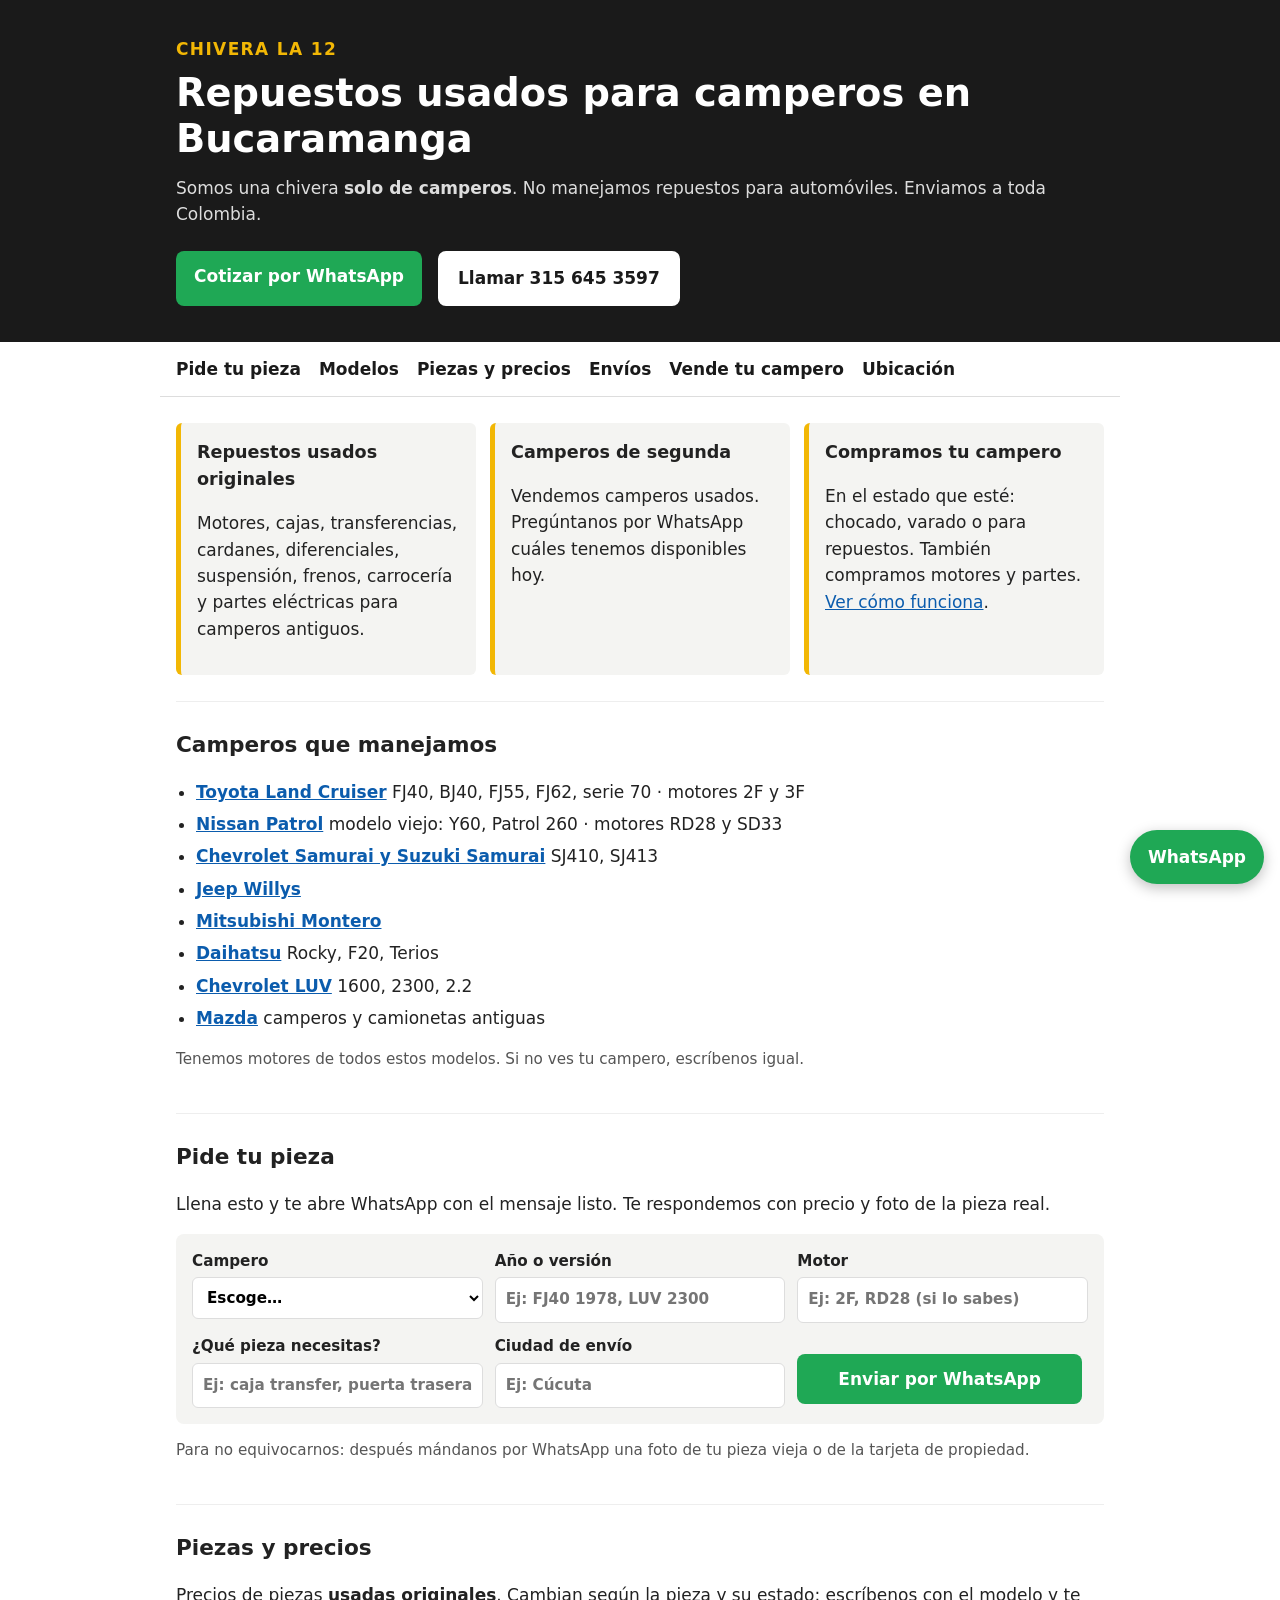
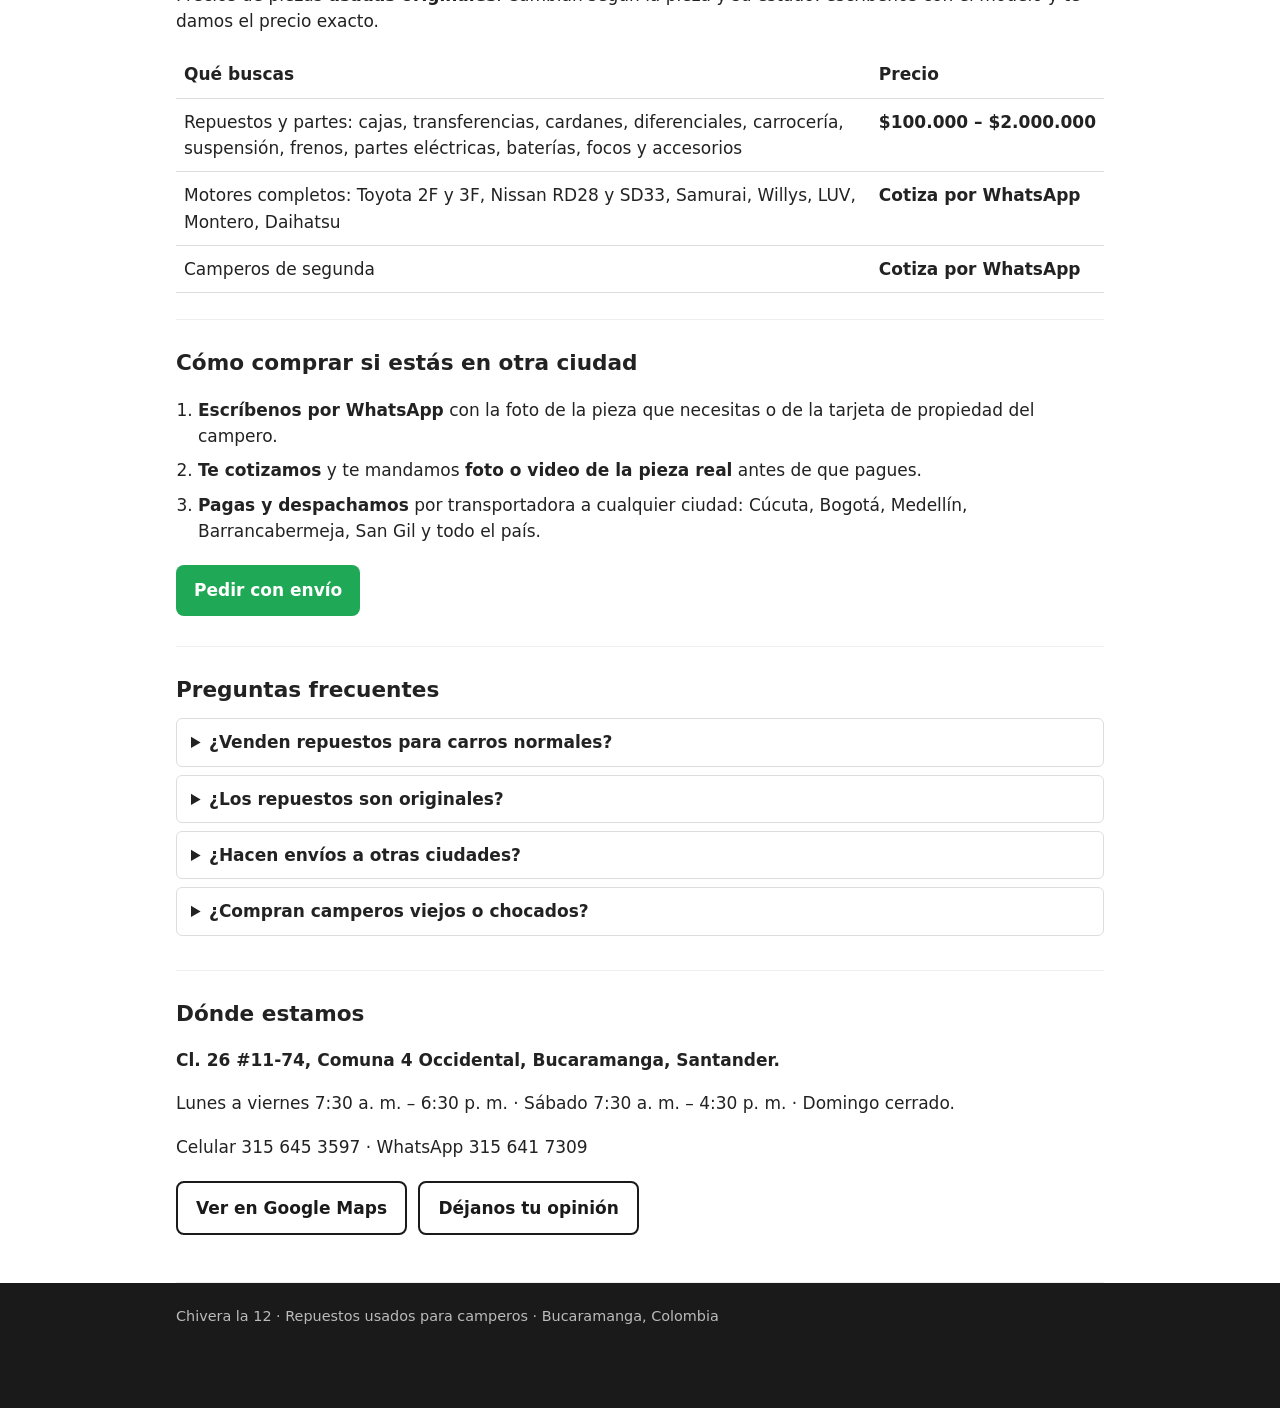
<file: index.html>
<!doctype html>
<html lang="es-CO">
<head>
<meta charset="utf-8">
<meta name="viewport" content="width=device-width, initial-scale=1">
<title>Chivera la 12 | Repuestos usados para camperos en Bucaramanga</title>
<meta name="description" content="Chivera especializada en camperos en Bucaramanga: repuestos usados originales para Toyota Land Cruiser FJ40, Nissan Patrol, Chevrolet Samurai, Jeep Willys, Montero, Daihatsu y LUV. Motores 2F, cajas y transferencias. Compramos camperos. Envíos a toda Colombia.">
<link rel="canonical" href="https://sneeider11.github.io/chivera-la-12/">
<meta property="og:title" content="Chivera la 12 · Repuestos usados para camperos">
<meta property="og:description" content="Motores, cajas, transferencias y carrocería usada para camperos. Envíos a toda Colombia. Compramos tu campero.">
<meta property="og:type" content="website">
<meta property="og:locale" content="es_CO">
<link rel="stylesheet" href="estilos.css">
<script type="application/ld+json">
{
  "@context": "https://schema.org",
  "@type": "AutoPartsStore",
  "name": "Chivera la 12",
  "description": "Chivera especializada en camperos: repuestos usados originales, venta de camperos de segunda y compra de camperos y partes. Envíos a toda Colombia.",
  "url": "https://sneeider11.github.io/chivera-la-12/",
  "telephone": "+573156453597",
  "address": {
    "@type": "PostalAddress",
    "streetAddress": "Cl. 26 #11-74, Comuna 4 Occidental",
    "addressLocality": "Bucaramanga",
    "addressRegion": "Santander",
    "postalCode": "680011",
    "addressCountry": "CO"
  },
  "geo": {"@type": "GeoCoordinates", "latitude": 7.1228718, "longitude": -73.1312781},
  "openingHoursSpecification": [
    {"@type": "OpeningHoursSpecification", "dayOfWeek": ["Monday","Tuesday","Wednesday","Thursday","Friday"], "opens": "07:30", "closes": "18:30"},
    {"@type": "OpeningHoursSpecification", "dayOfWeek": "Saturday", "opens": "07:30", "closes": "16:30"}
  ],
  "areaServed": [{"@type": "Country", "name": "Colombia"}, {"@type": "City", "name": "Bucaramanga"}],
  "hasMap": "https://www.google.com/maps/place/?q=place_id:ChIJH3t2EPwVaI4R_9dWF2XTYFM",
  "priceRange": "$$",
  "makesOffer": [
    {"@type": "Offer", "itemOffered": {"@type": "Service", "name": "Repuestos usados para camperos"}},
    {"@type": "Offer", "itemOffered": {"@type": "Service", "name": "Venta de camperos de segunda"}},
    {"@type": "Offer", "itemOffered": {"@type": "Service", "name": "Compra de camperos usados, chocados o varados"}},
    {"@type": "Offer", "itemOffered": {"@type": "Service", "name": "Envíos de repuestos a toda Colombia"}}
  ]
}
</script>
</head>
<body>
<header class="top">
  <div class="wrap">
    <p class="marca">CHIVERA LA 12</p>
    <h1>Repuestos usados para camperos en Bucaramanga</h1>
    <p class="sub">Somos una chivera <strong>solo de camperos</strong>. No manejamos repuestos para automóviles. Enviamos a toda Colombia.</p>
    <div class="ctas">
      <a class="btn wa" href="https://wa.me/573156417309?text=Hola%2C%20vengo%20de%20la%20p%C3%A1gina%20web.%20Busco%20un%20repuesto%20para%20mi%20campero%3A%20" rel="nofollow">Cotizar por WhatsApp</a>
      <a class="btn sec" href="tel:+573156453597">Llamar 315 645 3597</a>
    </div>
  </div>
</header>

<nav class="menu wrap">
  <a href="#pide">Pide tu pieza</a>
  <a href="#modelos">Modelos</a>
  <a href="#piezas">Piezas y precios</a>
  <a href="#envios">Envíos</a>
  <a href="vende-tu-campero.html">Vende tu campero</a>
  <a href="#ubicacion">Ubicación</a>
</nav>

<main class="wrap">
  <section id="lineas" class="tres">
    <article>
      <h2>Repuestos usados originales</h2>
      <p>Motores, cajas, transferencias, cardanes, diferenciales, suspensión, frenos, carrocería y partes eléctricas para camperos antiguos.</p>
    </article>
    <article>
      <h2>Camperos de segunda</h2>
      <p>Vendemos camperos usados. Pregúntanos por WhatsApp cuáles tenemos disponibles hoy.</p>
    </article>
    <article>
      <h2>Compramos tu campero</h2>
      <p>En el estado que esté: chocado, varado o para repuestos. También compramos motores y partes. <a href="vende-tu-campero.html">Ver cómo funciona</a>.</p>
    </article>
  </section>

  <section id="modelos">
    <h2>Camperos que manejamos</h2>
    <ul class="modelos">
      <li><a href="repuestos-toyota-land-cruiser.html"><strong>Toyota Land Cruiser</strong></a> FJ40, BJ40, FJ55, FJ62, serie 70 · motores 2F y 3F</li>
      <li><a href="repuestos-nissan-patrol.html"><strong>Nissan Patrol</strong></a> modelo viejo: Y60, Patrol 260 · motores RD28 y SD33</li>
      <li><a href="repuestos-chevrolet-samurai.html"><strong>Chevrolet Samurai y Suzuki Samurai</strong></a> SJ410, SJ413</li>
      <li><a href="repuestos-jeep-willys.html"><strong>Jeep Willys</strong></a></li>
      <li><a href="repuestos-montero-daihatsu-mazda.html"><strong>Mitsubishi Montero</strong></a></li>
      <li><a href="repuestos-montero-daihatsu-mazda.html"><strong>Daihatsu</strong></a> Rocky, F20, Terios</li>
      <li><a href="repuestos-chevrolet-luv.html"><strong>Chevrolet LUV</strong></a> 1600, 2300, 2.2</li>
      <li><a href="repuestos-montero-daihatsu-mazda.html"><strong>Mazda</strong></a> camperos y camionetas antiguas</li>
    </ul>
    <p class="nota">Tenemos motores de todos estos modelos. Si no ves tu campero, escríbenos igual.</p>
  </section>

  <section id="pide">
    <h2>Pide tu pieza</h2>
    <p>Llena esto y te abre WhatsApp con el mensaje listo. Te respondemos con precio y foto de la pieza real.</p>
    <form class="pide" onsubmit="return pedirPieza(this)">
      <label>Campero
        <select name="modelo" required>
          <option value="">Escoge…</option>
          <option>Toyota Land Cruiser</option><option>Nissan Patrol</option><option>Chevrolet / Suzuki Samurai</option>
          <option>Jeep Willys</option><option>Mitsubishi Montero</option><option>Daihatsu</option>
          <option>Chevrolet LUV</option><option>Mazda</option><option>Otro</option>
        </select></label>
      <label>Año o versión <input name="anio" placeholder="Ej: FJ40 1978, LUV 2300"></label>
      <label>Motor <input name="motor" placeholder="Ej: 2F, RD28 (si lo sabes)"></label>
      <label>¿Qué pieza necesitas? <input name="pieza" required placeholder="Ej: caja transfer, puerta trasera"></label>
      <label>Ciudad de envío <input name="ciudad" placeholder="Ej: Cúcuta"></label>
      <button class="btn wa" type="submit">Enviar por WhatsApp</button>
    </form>
    <p class="nota">Para no equivocarnos: después mándanos por WhatsApp una foto de tu pieza vieja o de la tarjeta de propiedad.</p>
  </section>

  <section id="piezas">
    <h2>Piezas y precios</h2>
    <p>Precios de piezas <strong>usadas originales</strong>. Cambian según la pieza y su estado: escríbenos con el modelo y te damos el precio exacto.</p>
    <table>
      <thead><tr><th>Qué buscas</th><th>Precio</th></tr></thead>
      <tbody>
        <tr><td>Repuestos y partes: cajas, transferencias, cardanes, diferenciales, carrocería, suspensión, frenos, partes eléctricas, baterías, focos y accesorios</td><td>$100.000 – $2.000.000</td></tr>
        <tr><td>Motores completos: Toyota 2F y 3F, Nissan RD28 y SD33, Samurai, Willys, LUV, Montero, Daihatsu</td><td>Cotiza por WhatsApp</td></tr>
        <tr><td>Camperos de segunda</td><td>Cotiza por WhatsApp</td></tr>
      </tbody>
    </table>
  </section>

  <section id="envios" class="pasos">
    <h2>Cómo comprar si estás en otra ciudad</h2>
    <ol>
      <li><strong>Escríbenos por WhatsApp</strong> con la foto de la pieza que necesitas o de la tarjeta de propiedad del campero.</li>
      <li><strong>Te cotizamos</strong> y te mandamos <strong>foto o video de la pieza real</strong> antes de que pagues.</li>
      <li><strong>Pagas y despachamos</strong> por transportadora a cualquier ciudad: Cúcuta, Bogotá, Medellín, Barrancabermeja, San Gil y todo el país.</li>
    </ol>
    <a class="btn wa" href="https://wa.me/573156417309?text=Hola%2C%20vengo%20de%20la%20p%C3%A1gina%20web.%20Necesito%20un%20repuesto%20con%20env%C3%ADo%20a%20" rel="nofollow">Pedir con envío</a>
  </section>

  <section id="preguntas">
    <h2>Preguntas frecuentes</h2>
    <details><summary>¿Venden repuestos para carros normales?</summary><p>No. Somos una chivera especializada solo en camperos y 4x4 antiguos.</p></details>
    <details><summary>¿Los repuestos son originales?</summary><p>Sí, son piezas originales usadas, sacadas de camperos. Antes de pagar te mostramos la pieza real en foto o video.</p></details>
    <details><summary>¿Hacen envíos a otras ciudades?</summary><p>Sí, a toda Colombia por transportadora.</p></details>
    <details><summary>¿Compran camperos viejos o chocados?</summary><p>Sí, en el estado que estén. <a href="vende-tu-campero.html">Mira cómo vender tu campero</a>.</p></details>
  </section>

  <section id="ubicacion">
    <h2>Dónde estamos</h2>
    <p><strong>Cl. 26 #11-74, Comuna 4 Occidental, Bucaramanga, Santander.</strong></p>
    <p>Lunes a viernes 7:30 a. m. – 6:30 p. m. · Sábado 7:30 a. m. – 4:30 p. m. · Domingo cerrado.</p>
    <p>Celular 315 645 3597 · WhatsApp 315 641 7309</p>
    <p><a class="btn sec" href="https://www.google.com/maps/place/?q=place_id:ChIJH3t2EPwVaI4R_9dWF2XTYFM">Ver en Google Maps</a>
       <a class="btn sec" href="https://g.page/r/Cf_XVhdl02BTEBM/review">Déjanos tu opinión</a></p>
  </section>
</main>

<footer class="pie">
  <div class="wrap">Chivera la 12 · Repuestos usados para camperos · Bucaramanga, Colombia</div>
</footer>
<a class="flotante" href="https://wa.me/573156417309?text=Hola%2C%20vengo%20de%20la%20p%C3%A1gina%20web." aria-label="Escribir por WhatsApp" rel="nofollow">WhatsApp</a>
<script>
function pedirPieza(f) {
  var d = new FormData(f), l = ["Hola Chivera la 12, vengo de la página web. Busco una pieza:"];
  [["modelo","Campero"],["anio","Año/versión"],["motor","Motor"],["pieza","Pieza"],["ciudad","Ciudad de envío"]].forEach(function (c) {
    var v = (d.get(c[0]) || "").trim(); if (v) l.push(c[1] + ": " + v);
  });
  window.open("https://wa.me/573156417309?text=" + encodeURIComponent(l.join("\n")), "_blank");
  return false;
}
</script>
</body>
</html>
</file>
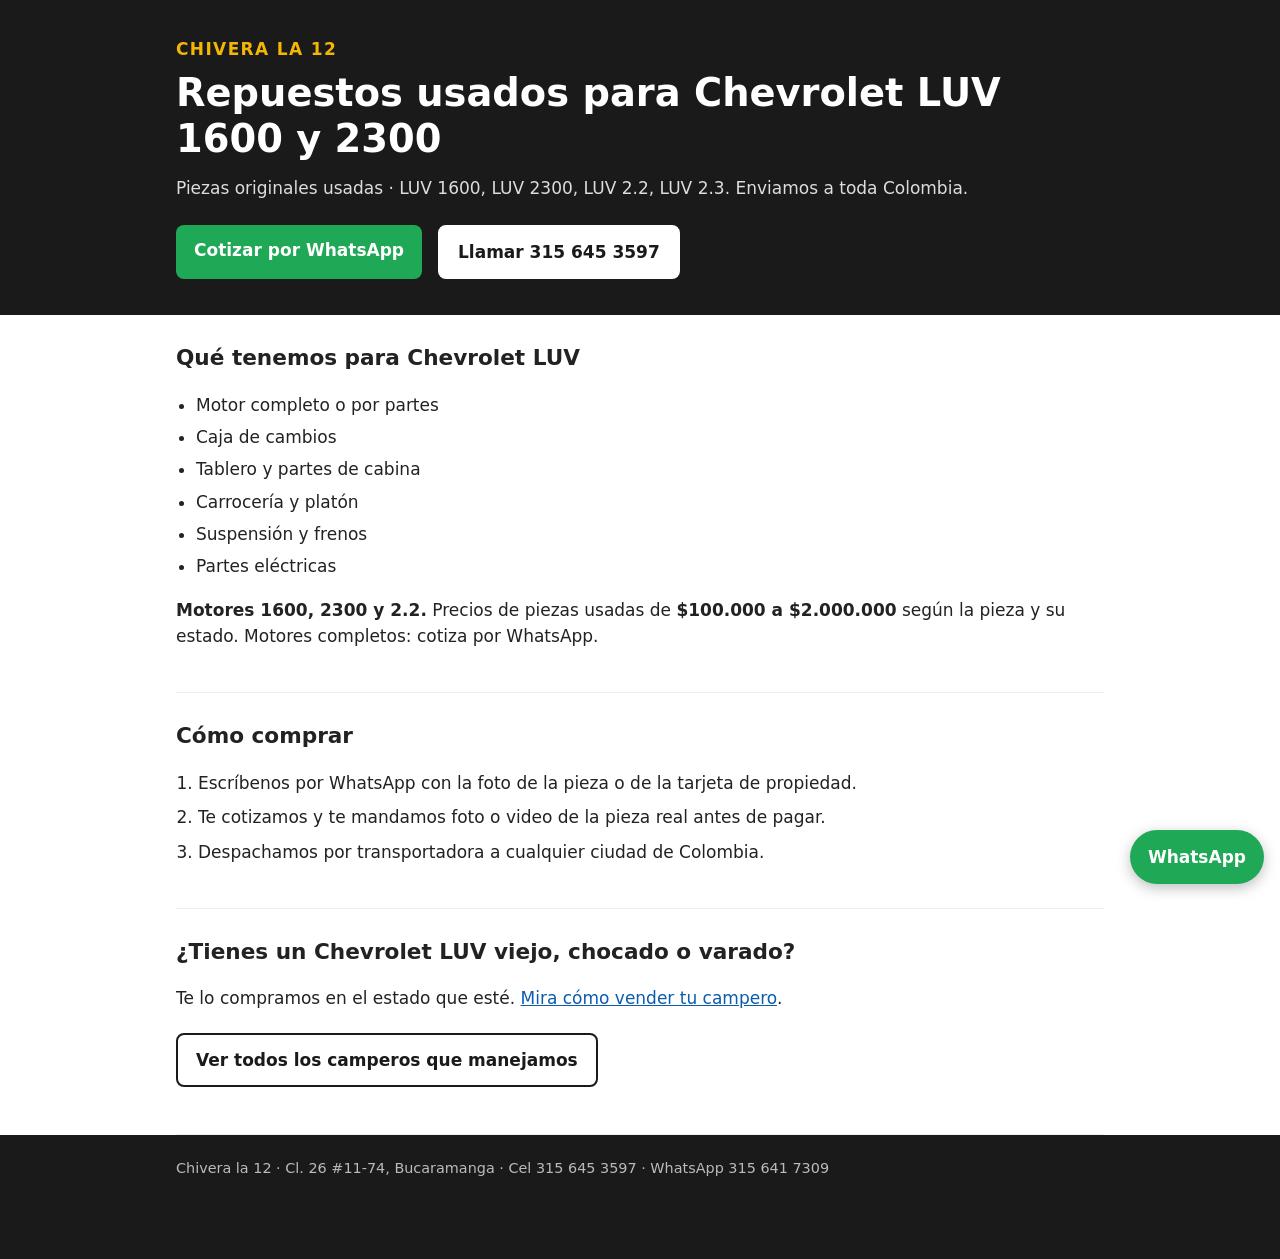
<file: repuestos-chevrolet-luv.html>
<!doctype html>
<html lang="es-CO">
<head>
<meta charset="utf-8">
<meta name="viewport" content="width=device-width, initial-scale=1">
<title>Repuestos usados Chevrolet LUV 1600, 2300 y 2.2 | Bucaramanga</title>
<meta name="description" content="Chivera la 12: repuestos usados originales para Chevrolet LUV (LUV 1600, LUV 2300, LUV 2.2, LUV 2.3). Motores 1600, 2300 y 2.2. Precios de $100.000 a $2.000.000. Envíos a toda Colombia desde Bucaramanga.">
<link rel="canonical" href="https://sneeider11.github.io/chivera-la-12/repuestos-chevrolet-luv.html">
<link rel="stylesheet" href="estilos.css">
<script type="application/ld+json">{"@context": "https://schema.org", "@type": "WebPage", "name": "Repuestos usados para Chevrolet LUV 1600 y 2300", "url": "https://sneeider11.github.io/chivera-la-12/repuestos-chevrolet-luv.html", "about": {"@type": "AutoPartsStore", "name": "Chivera la 12", "telephone": "+573156453597", "address": {"@type": "PostalAddress", "streetAddress": "Cl. 26 #11-74", "addressLocality": "Bucaramanga", "addressRegion": "Santander", "addressCountry": "CO"}}}</script>
</head>
<body>
<header class="top">
  <div class="wrap">
    <p class="marca"><a href="./">CHIVERA LA 12</a></p>
    <h1>Repuestos usados para Chevrolet LUV 1600 y 2300</h1>
    <p class="sub">Piezas originales usadas · LUV 1600, LUV 2300, LUV 2.2, LUV 2.3. Enviamos a toda Colombia.</p>
    <div class="ctas">
      <a class="btn wa" href="https://wa.me/573156417309?text=Hola%2C%20vengo%20de%20la%20p%C3%A1gina%20web.%20Busco%20un%20repuesto%20para%20Chevrolet%20LUV%3A%20" rel="nofollow">Cotizar por WhatsApp</a>
      <a class="btn sec" href="tel:+573156453597">Llamar 315 645 3597</a>
    </div>
  </div>
</header>
<main class="wrap">
  <section>
    <h2>Qué tenemos para Chevrolet LUV</h2>
    <ul class="modelos">
      <li>Motor completo o por partes</li>
      <li>Caja de cambios</li>
      <li>Tablero y partes de cabina</li>
      <li>Carrocería y platón</li>
      <li>Suspensión y frenos</li>
      <li>Partes eléctricas</li>
    </ul>
    <p><strong>Motores 1600, 2300 y 2.2.</strong> Precios de piezas usadas de <strong>$100.000 a $2.000.000</strong> según la pieza y su estado. Motores completos: cotiza por WhatsApp.</p>
  </section>
  <section class="pasos">
    <h2>Cómo comprar</h2>
    <ol>
      <li>Escríbenos por WhatsApp con la foto de la pieza o de la tarjeta de propiedad.</li>
      <li>Te cotizamos y te mandamos foto o video de la pieza real antes de pagar.</li>
      <li>Despachamos por transportadora a cualquier ciudad de Colombia.</li>
    </ol>
  </section>
  <section>
    <h2>¿Tienes un Chevrolet LUV viejo, chocado o varado?</h2>
    <p>Te lo compramos en el estado que esté. <a href="vende-tu-campero.html">Mira cómo vender tu campero</a>.</p>
    <p><a class="btn sec" href="./">Ver todos los camperos que manejamos</a></p>
  </section>
</main>
<footer class="pie">
  <div class="wrap">Chivera la 12 · Cl. 26 #11-74, Bucaramanga · Cel 315 645 3597 · WhatsApp 315 641 7309</div>
</footer>
<a class="flotante" href="https://wa.me/573156417309?text=Hola%2C%20vengo%20de%20la%20p%C3%A1gina%20web.%20Busco%20un%20repuesto%20para%20Chevrolet%20LUV%3A%20" aria-label="Escribir por WhatsApp" rel="nofollow">WhatsApp</a>
</body>
</html>
</file>
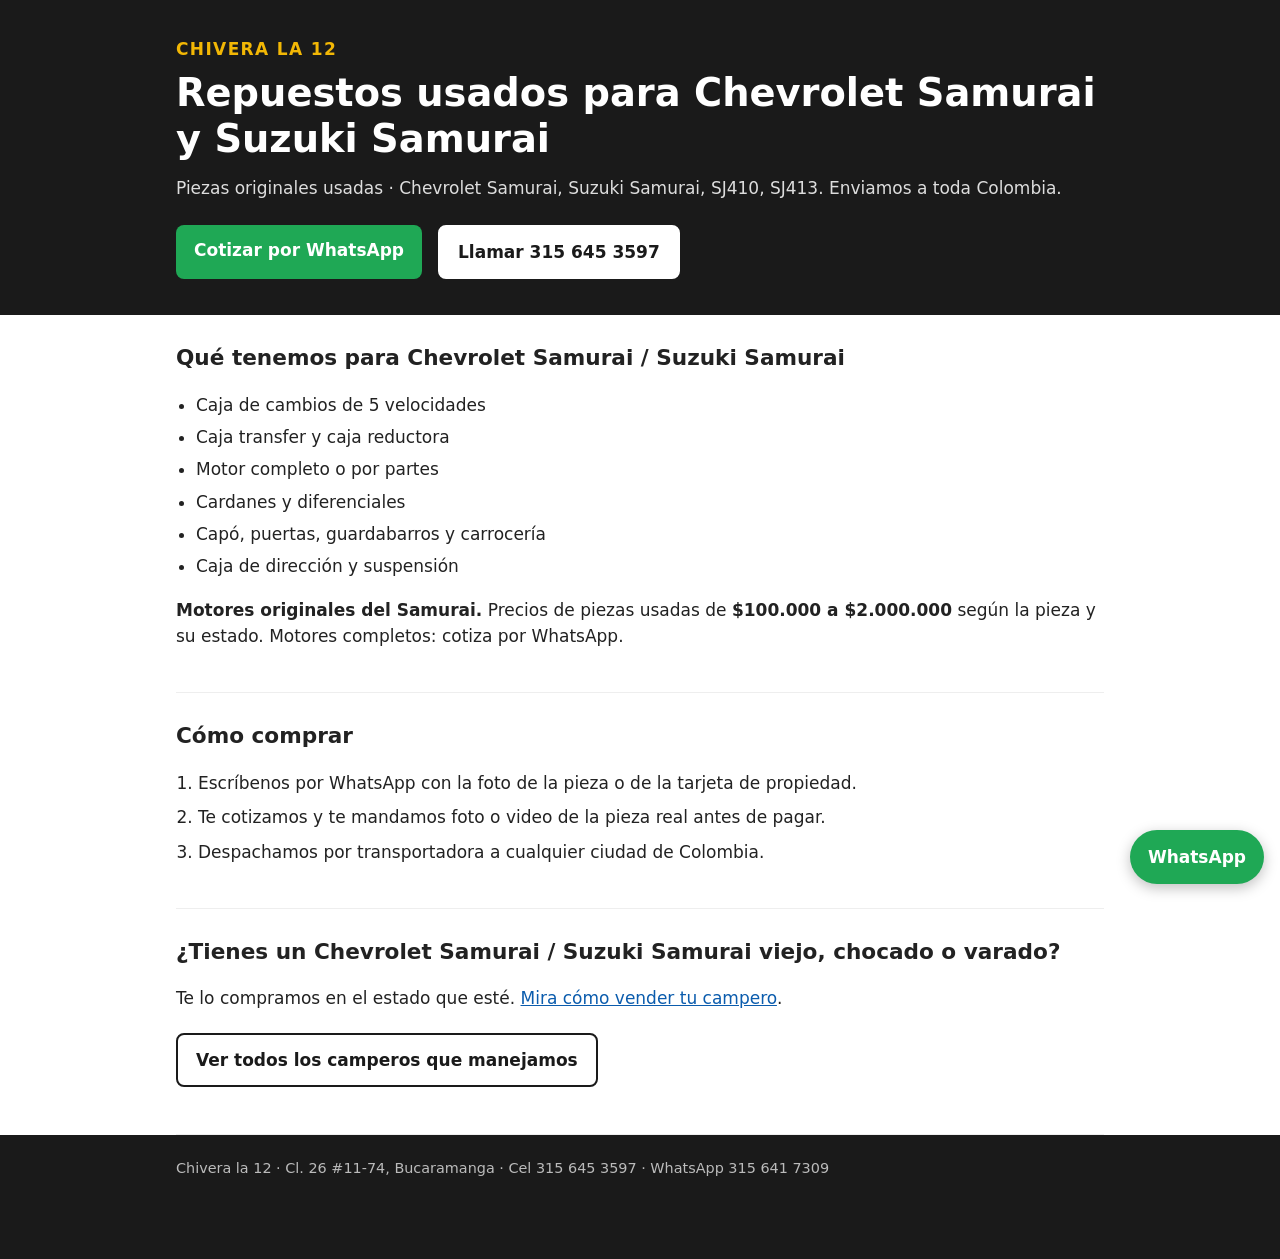
<file: repuestos-chevrolet-samurai.html>
<!doctype html>
<html lang="es-CO">
<head>
<meta charset="utf-8">
<meta name="viewport" content="width=device-width, initial-scale=1">
<title>Repuestos usados Chevrolet Samurai y Suzuki Samurai SJ410, SJ413 | Bucaramanga</title>
<meta name="description" content="Chivera la 12: repuestos usados originales para Chevrolet Samurai / Suzuki Samurai (Chevrolet Samurai, Suzuki Samurai, SJ410, SJ413). Motores originales del Samurai. Precios de $100.000 a $2.000.000. Envíos a toda Colombia desde Bucaramanga.">
<link rel="canonical" href="https://sneeider11.github.io/chivera-la-12/repuestos-chevrolet-samurai.html">
<link rel="stylesheet" href="estilos.css">
<script type="application/ld+json">{"@context": "https://schema.org", "@type": "WebPage", "name": "Repuestos usados para Chevrolet Samurai y Suzuki Samurai", "url": "https://sneeider11.github.io/chivera-la-12/repuestos-chevrolet-samurai.html", "about": {"@type": "AutoPartsStore", "name": "Chivera la 12", "telephone": "+573156453597", "address": {"@type": "PostalAddress", "streetAddress": "Cl. 26 #11-74", "addressLocality": "Bucaramanga", "addressRegion": "Santander", "addressCountry": "CO"}}}</script>
</head>
<body>
<header class="top">
  <div class="wrap">
    <p class="marca"><a href="./">CHIVERA LA 12</a></p>
    <h1>Repuestos usados para Chevrolet Samurai y Suzuki Samurai</h1>
    <p class="sub">Piezas originales usadas · Chevrolet Samurai, Suzuki Samurai, SJ410, SJ413. Enviamos a toda Colombia.</p>
    <div class="ctas">
      <a class="btn wa" href="https://wa.me/573156417309?text=Hola%2C%20vengo%20de%20la%20p%C3%A1gina%20web.%20Busco%20un%20repuesto%20para%20Chevrolet%20Samurai%3A%20" rel="nofollow">Cotizar por WhatsApp</a>
      <a class="btn sec" href="tel:+573156453597">Llamar 315 645 3597</a>
    </div>
  </div>
</header>
<main class="wrap">
  <section>
    <h2>Qué tenemos para Chevrolet Samurai / Suzuki Samurai</h2>
    <ul class="modelos">
      <li>Caja de cambios de 5 velocidades</li>
      <li>Caja transfer y caja reductora</li>
      <li>Motor completo o por partes</li>
      <li>Cardanes y diferenciales</li>
      <li>Capó, puertas, guardabarros y carrocería</li>
      <li>Caja de dirección y suspensión</li>
    </ul>
    <p><strong>Motores originales del Samurai.</strong> Precios de piezas usadas de <strong>$100.000 a $2.000.000</strong> según la pieza y su estado. Motores completos: cotiza por WhatsApp.</p>
  </section>
  <section class="pasos">
    <h2>Cómo comprar</h2>
    <ol>
      <li>Escríbenos por WhatsApp con la foto de la pieza o de la tarjeta de propiedad.</li>
      <li>Te cotizamos y te mandamos foto o video de la pieza real antes de pagar.</li>
      <li>Despachamos por transportadora a cualquier ciudad de Colombia.</li>
    </ol>
  </section>
  <section>
    <h2>¿Tienes un Chevrolet Samurai / Suzuki Samurai viejo, chocado o varado?</h2>
    <p>Te lo compramos en el estado que esté. <a href="vende-tu-campero.html">Mira cómo vender tu campero</a>.</p>
    <p><a class="btn sec" href="./">Ver todos los camperos que manejamos</a></p>
  </section>
</main>
<footer class="pie">
  <div class="wrap">Chivera la 12 · Cl. 26 #11-74, Bucaramanga · Cel 315 645 3597 · WhatsApp 315 641 7309</div>
</footer>
<a class="flotante" href="https://wa.me/573156417309?text=Hola%2C%20vengo%20de%20la%20p%C3%A1gina%20web.%20Busco%20un%20repuesto%20para%20Chevrolet%20Samurai%3A%20" aria-label="Escribir por WhatsApp" rel="nofollow">WhatsApp</a>
</body>
</html>
</file>
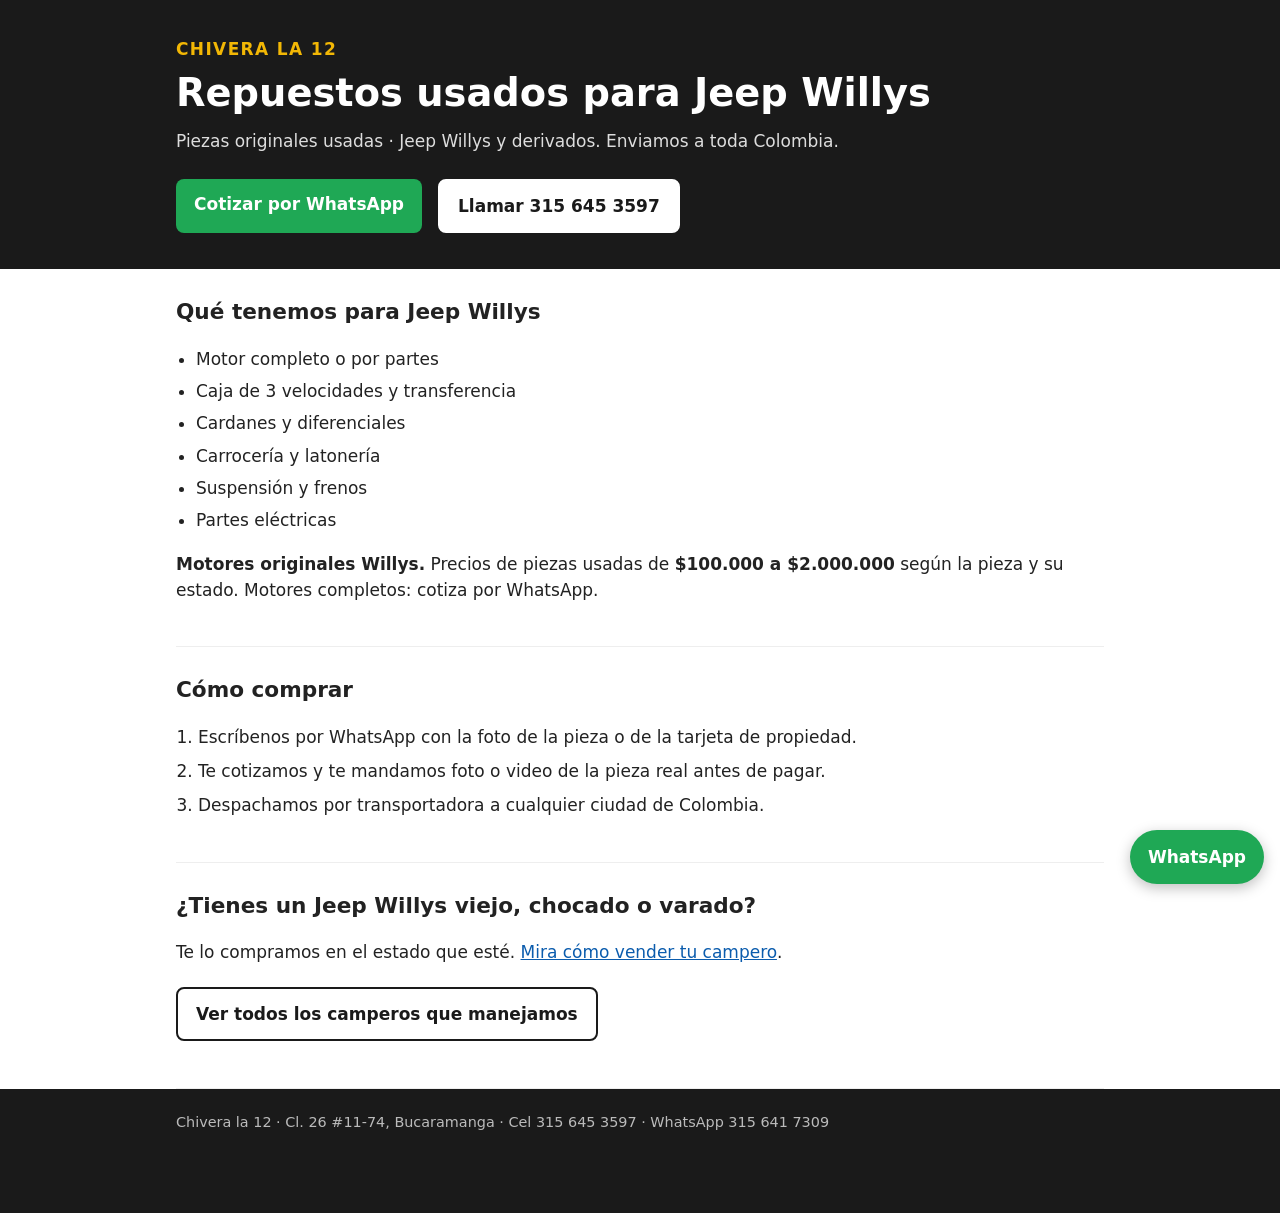
<file: repuestos-jeep-willys.html>
<!doctype html>
<html lang="es-CO">
<head>
<meta charset="utf-8">
<meta name="viewport" content="width=device-width, initial-scale=1">
<title>Repuestos usados Jeep Willys en Bucaramanga | Envíos a toda Colombia</title>
<meta name="description" content="Chivera la 12: repuestos usados originales para Jeep Willys (Jeep Willys y derivados). Motores originales Willys. Precios de $100.000 a $2.000.000. Envíos a toda Colombia desde Bucaramanga.">
<link rel="canonical" href="https://sneeider11.github.io/chivera-la-12/repuestos-jeep-willys.html">
<link rel="stylesheet" href="estilos.css">
<script type="application/ld+json">{"@context": "https://schema.org", "@type": "WebPage", "name": "Repuestos usados para Jeep Willys", "url": "https://sneeider11.github.io/chivera-la-12/repuestos-jeep-willys.html", "about": {"@type": "AutoPartsStore", "name": "Chivera la 12", "telephone": "+573156453597", "address": {"@type": "PostalAddress", "streetAddress": "Cl. 26 #11-74", "addressLocality": "Bucaramanga", "addressRegion": "Santander", "addressCountry": "CO"}}}</script>
</head>
<body>
<header class="top">
  <div class="wrap">
    <p class="marca"><a href="./">CHIVERA LA 12</a></p>
    <h1>Repuestos usados para Jeep Willys</h1>
    <p class="sub">Piezas originales usadas · Jeep Willys y derivados. Enviamos a toda Colombia.</p>
    <div class="ctas">
      <a class="btn wa" href="https://wa.me/573156417309?text=Hola%2C%20vengo%20de%20la%20p%C3%A1gina%20web.%20Busco%20un%20repuesto%20para%20Jeep%20Willys%3A%20" rel="nofollow">Cotizar por WhatsApp</a>
      <a class="btn sec" href="tel:+573156453597">Llamar 315 645 3597</a>
    </div>
  </div>
</header>
<main class="wrap">
  <section>
    <h2>Qué tenemos para Jeep Willys</h2>
    <ul class="modelos">
      <li>Motor completo o por partes</li>
      <li>Caja de 3 velocidades y transferencia</li>
      <li>Cardanes y diferenciales</li>
      <li>Carrocería y latonería</li>
      <li>Suspensión y frenos</li>
      <li>Partes eléctricas</li>
    </ul>
    <p><strong>Motores originales Willys.</strong> Precios de piezas usadas de <strong>$100.000 a $2.000.000</strong> según la pieza y su estado. Motores completos: cotiza por WhatsApp.</p>
  </section>
  <section class="pasos">
    <h2>Cómo comprar</h2>
    <ol>
      <li>Escríbenos por WhatsApp con la foto de la pieza o de la tarjeta de propiedad.</li>
      <li>Te cotizamos y te mandamos foto o video de la pieza real antes de pagar.</li>
      <li>Despachamos por transportadora a cualquier ciudad de Colombia.</li>
    </ol>
  </section>
  <section>
    <h2>¿Tienes un Jeep Willys viejo, chocado o varado?</h2>
    <p>Te lo compramos en el estado que esté. <a href="vende-tu-campero.html">Mira cómo vender tu campero</a>.</p>
    <p><a class="btn sec" href="./">Ver todos los camperos que manejamos</a></p>
  </section>
</main>
<footer class="pie">
  <div class="wrap">Chivera la 12 · Cl. 26 #11-74, Bucaramanga · Cel 315 645 3597 · WhatsApp 315 641 7309</div>
</footer>
<a class="flotante" href="https://wa.me/573156417309?text=Hola%2C%20vengo%20de%20la%20p%C3%A1gina%20web.%20Busco%20un%20repuesto%20para%20Jeep%20Willys%3A%20" aria-label="Escribir por WhatsApp" rel="nofollow">WhatsApp</a>
</body>
</html>
</file>
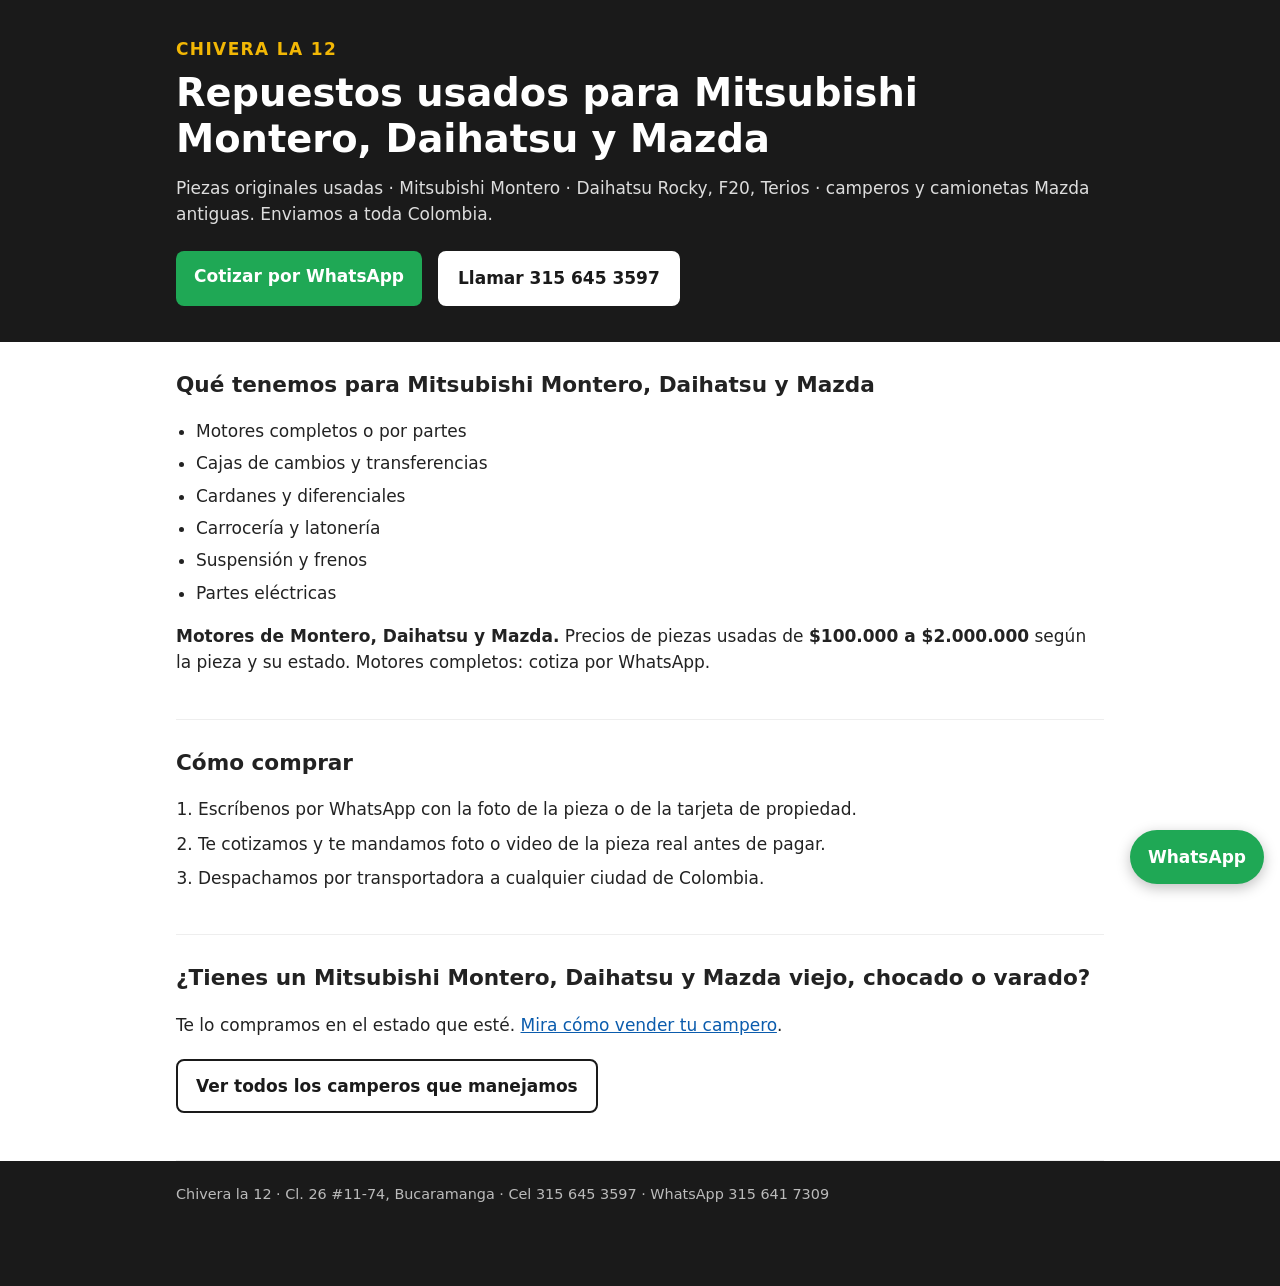
<file: repuestos-montero-daihatsu-mazda.html>
<!doctype html>
<html lang="es-CO">
<head>
<meta charset="utf-8">
<meta name="viewport" content="width=device-width, initial-scale=1">
<title>Repuestos usados Mitsubishi Montero, Daihatsu Rocky, F20, Terios y Mazda | Bucaramanga</title>
<meta name="description" content="Chivera la 12: repuestos usados originales para Mitsubishi Montero, Daihatsu y Mazda (Mitsubishi Montero · Daihatsu Rocky, F20, Terios · camperos y camionetas Mazda antiguas). Motores de Montero, Daihatsu y Mazda. Precios de $100.000 a $2.000.000. Envíos a toda Colombia desde Bucaramanga.">
<link rel="canonical" href="https://sneeider11.github.io/chivera-la-12/repuestos-montero-daihatsu-mazda.html">
<link rel="stylesheet" href="estilos.css">
<script type="application/ld+json">{"@context": "https://schema.org", "@type": "WebPage", "name": "Repuestos usados para Mitsubishi Montero, Daihatsu y Mazda", "url": "https://sneeider11.github.io/chivera-la-12/repuestos-montero-daihatsu-mazda.html", "about": {"@type": "AutoPartsStore", "name": "Chivera la 12", "telephone": "+573156453597", "address": {"@type": "PostalAddress", "streetAddress": "Cl. 26 #11-74", "addressLocality": "Bucaramanga", "addressRegion": "Santander", "addressCountry": "CO"}}}</script>
</head>
<body>
<header class="top">
  <div class="wrap">
    <p class="marca"><a href="./">CHIVERA LA 12</a></p>
    <h1>Repuestos usados para Mitsubishi Montero, Daihatsu y Mazda</h1>
    <p class="sub">Piezas originales usadas · Mitsubishi Montero · Daihatsu Rocky, F20, Terios · camperos y camionetas Mazda antiguas. Enviamos a toda Colombia.</p>
    <div class="ctas">
      <a class="btn wa" href="https://wa.me/573156417309?text=Hola%2C%20vengo%20de%20la%20p%C3%A1gina%20web.%20Busco%20un%20repuesto%20para%20Mitsubishi%20Montero,%20Daihatsu%20y%20Mazda%3A%20" rel="nofollow">Cotizar por WhatsApp</a>
      <a class="btn sec" href="tel:+573156453597">Llamar 315 645 3597</a>
    </div>
  </div>
</header>
<main class="wrap">
  <section>
    <h2>Qué tenemos para Mitsubishi Montero, Daihatsu y Mazda</h2>
    <ul class="modelos">
      <li>Motores completos o por partes</li>
      <li>Cajas de cambios y transferencias</li>
      <li>Cardanes y diferenciales</li>
      <li>Carrocería y latonería</li>
      <li>Suspensión y frenos</li>
      <li>Partes eléctricas</li>
    </ul>
    <p><strong>Motores de Montero, Daihatsu y Mazda.</strong> Precios de piezas usadas de <strong>$100.000 a $2.000.000</strong> según la pieza y su estado. Motores completos: cotiza por WhatsApp.</p>
  </section>
  <section class="pasos">
    <h2>Cómo comprar</h2>
    <ol>
      <li>Escríbenos por WhatsApp con la foto de la pieza o de la tarjeta de propiedad.</li>
      <li>Te cotizamos y te mandamos foto o video de la pieza real antes de pagar.</li>
      <li>Despachamos por transportadora a cualquier ciudad de Colombia.</li>
    </ol>
  </section>
  <section>
    <h2>¿Tienes un Mitsubishi Montero, Daihatsu y Mazda viejo, chocado o varado?</h2>
    <p>Te lo compramos en el estado que esté. <a href="vende-tu-campero.html">Mira cómo vender tu campero</a>.</p>
    <p><a class="btn sec" href="./">Ver todos los camperos que manejamos</a></p>
  </section>
</main>
<footer class="pie">
  <div class="wrap">Chivera la 12 · Cl. 26 #11-74, Bucaramanga · Cel 315 645 3597 · WhatsApp 315 641 7309</div>
</footer>
<a class="flotante" href="https://wa.me/573156417309?text=Hola%2C%20vengo%20de%20la%20p%C3%A1gina%20web.%20Busco%20un%20repuesto%20para%20Mitsubishi%20Montero,%20Daihatsu%20y%20Mazda%3A%20" aria-label="Escribir por WhatsApp" rel="nofollow">WhatsApp</a>
</body>
</html>
</file>
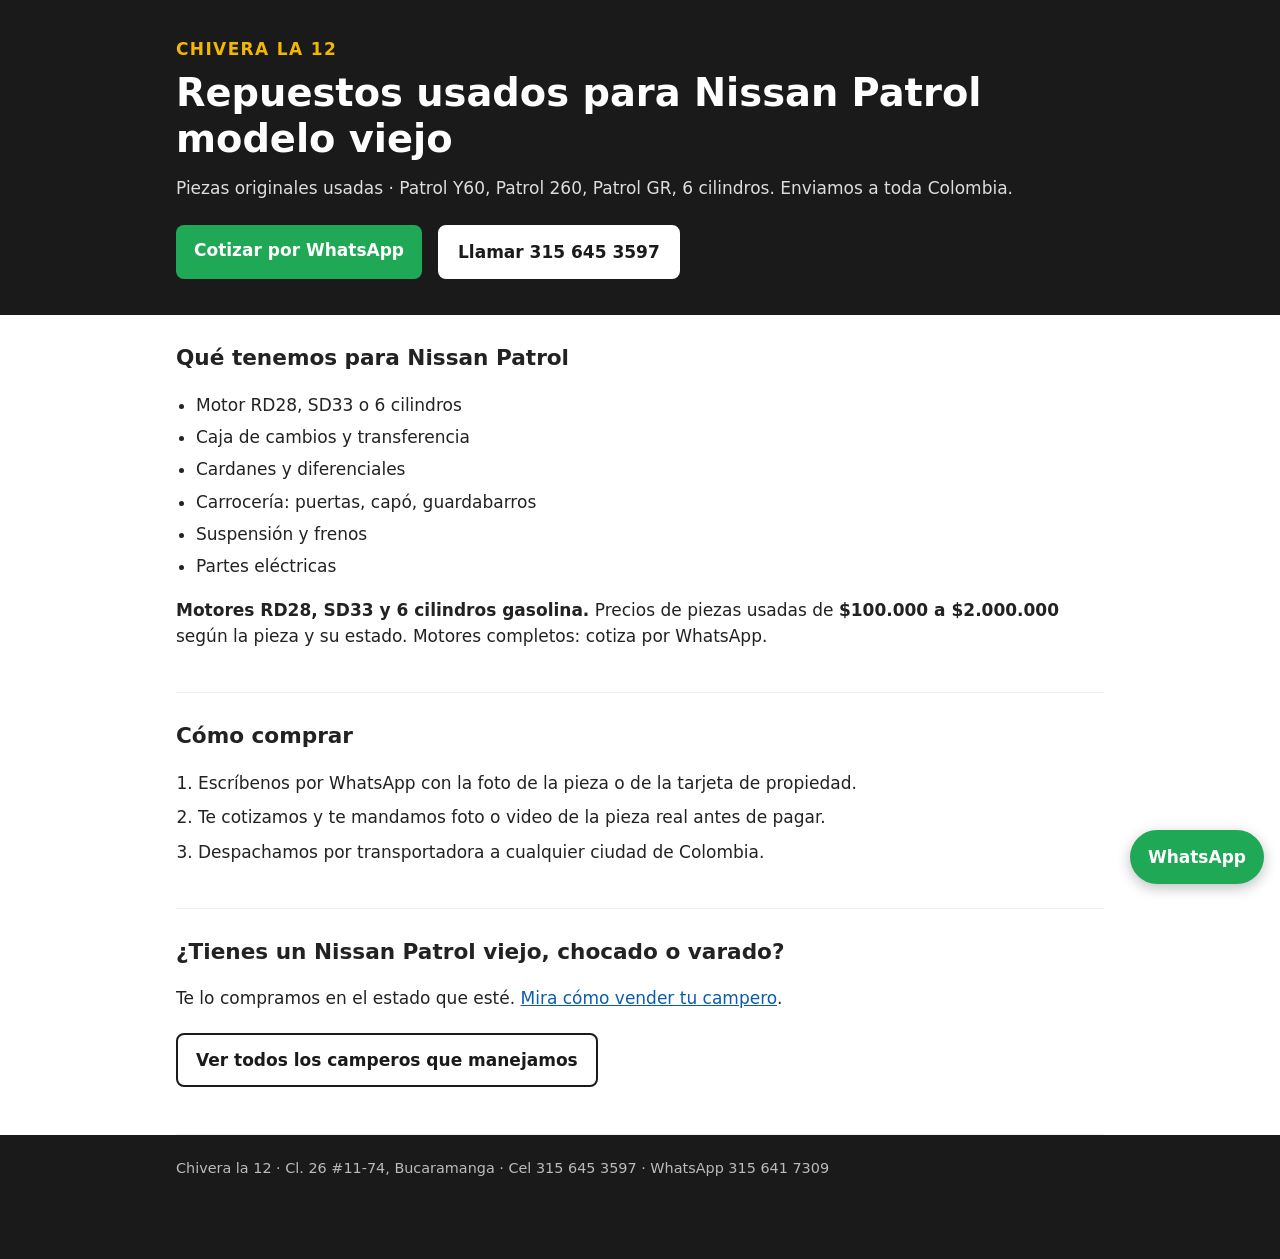
<file: repuestos-nissan-patrol.html>
<!doctype html>
<html lang="es-CO">
<head>
<meta charset="utf-8">
<meta name="viewport" content="width=device-width, initial-scale=1">
<title>Repuestos usados Nissan Patrol modelo viejo Y60, 260, RD28 | Bucaramanga</title>
<meta name="description" content="Chivera la 12: repuestos usados originales para Nissan Patrol (Patrol Y60, Patrol 260, Patrol GR, 6 cilindros). Motores RD28, SD33 y 6 cilindros gasolina. Precios de $100.000 a $2.000.000. Envíos a toda Colombia desde Bucaramanga.">
<link rel="canonical" href="https://sneeider11.github.io/chivera-la-12/repuestos-nissan-patrol.html">
<link rel="stylesheet" href="estilos.css">
<script type="application/ld+json">{"@context": "https://schema.org", "@type": "WebPage", "name": "Repuestos usados para Nissan Patrol modelo viejo", "url": "https://sneeider11.github.io/chivera-la-12/repuestos-nissan-patrol.html", "about": {"@type": "AutoPartsStore", "name": "Chivera la 12", "telephone": "+573156453597", "address": {"@type": "PostalAddress", "streetAddress": "Cl. 26 #11-74", "addressLocality": "Bucaramanga", "addressRegion": "Santander", "addressCountry": "CO"}}}</script>
</head>
<body>
<header class="top">
  <div class="wrap">
    <p class="marca"><a href="./">CHIVERA LA 12</a></p>
    <h1>Repuestos usados para Nissan Patrol modelo viejo</h1>
    <p class="sub">Piezas originales usadas · Patrol Y60, Patrol 260, Patrol GR, 6 cilindros. Enviamos a toda Colombia.</p>
    <div class="ctas">
      <a class="btn wa" href="https://wa.me/573156417309?text=Hola%2C%20vengo%20de%20la%20p%C3%A1gina%20web.%20Busco%20un%20repuesto%20para%20Nissan%20Patrol%3A%20" rel="nofollow">Cotizar por WhatsApp</a>
      <a class="btn sec" href="tel:+573156453597">Llamar 315 645 3597</a>
    </div>
  </div>
</header>
<main class="wrap">
  <section>
    <h2>Qué tenemos para Nissan Patrol</h2>
    <ul class="modelos">
      <li>Motor RD28, SD33 o 6 cilindros</li>
      <li>Caja de cambios y transferencia</li>
      <li>Cardanes y diferenciales</li>
      <li>Carrocería: puertas, capó, guardabarros</li>
      <li>Suspensión y frenos</li>
      <li>Partes eléctricas</li>
    </ul>
    <p><strong>Motores RD28, SD33 y 6 cilindros gasolina.</strong> Precios de piezas usadas de <strong>$100.000 a $2.000.000</strong> según la pieza y su estado. Motores completos: cotiza por WhatsApp.</p>
  </section>
  <section class="pasos">
    <h2>Cómo comprar</h2>
    <ol>
      <li>Escríbenos por WhatsApp con la foto de la pieza o de la tarjeta de propiedad.</li>
      <li>Te cotizamos y te mandamos foto o video de la pieza real antes de pagar.</li>
      <li>Despachamos por transportadora a cualquier ciudad de Colombia.</li>
    </ol>
  </section>
  <section>
    <h2>¿Tienes un Nissan Patrol viejo, chocado o varado?</h2>
    <p>Te lo compramos en el estado que esté. <a href="vende-tu-campero.html">Mira cómo vender tu campero</a>.</p>
    <p><a class="btn sec" href="./">Ver todos los camperos que manejamos</a></p>
  </section>
</main>
<footer class="pie">
  <div class="wrap">Chivera la 12 · Cl. 26 #11-74, Bucaramanga · Cel 315 645 3597 · WhatsApp 315 641 7309</div>
</footer>
<a class="flotante" href="https://wa.me/573156417309?text=Hola%2C%20vengo%20de%20la%20p%C3%A1gina%20web.%20Busco%20un%20repuesto%20para%20Nissan%20Patrol%3A%20" aria-label="Escribir por WhatsApp" rel="nofollow">WhatsApp</a>
</body>
</html>
</file>
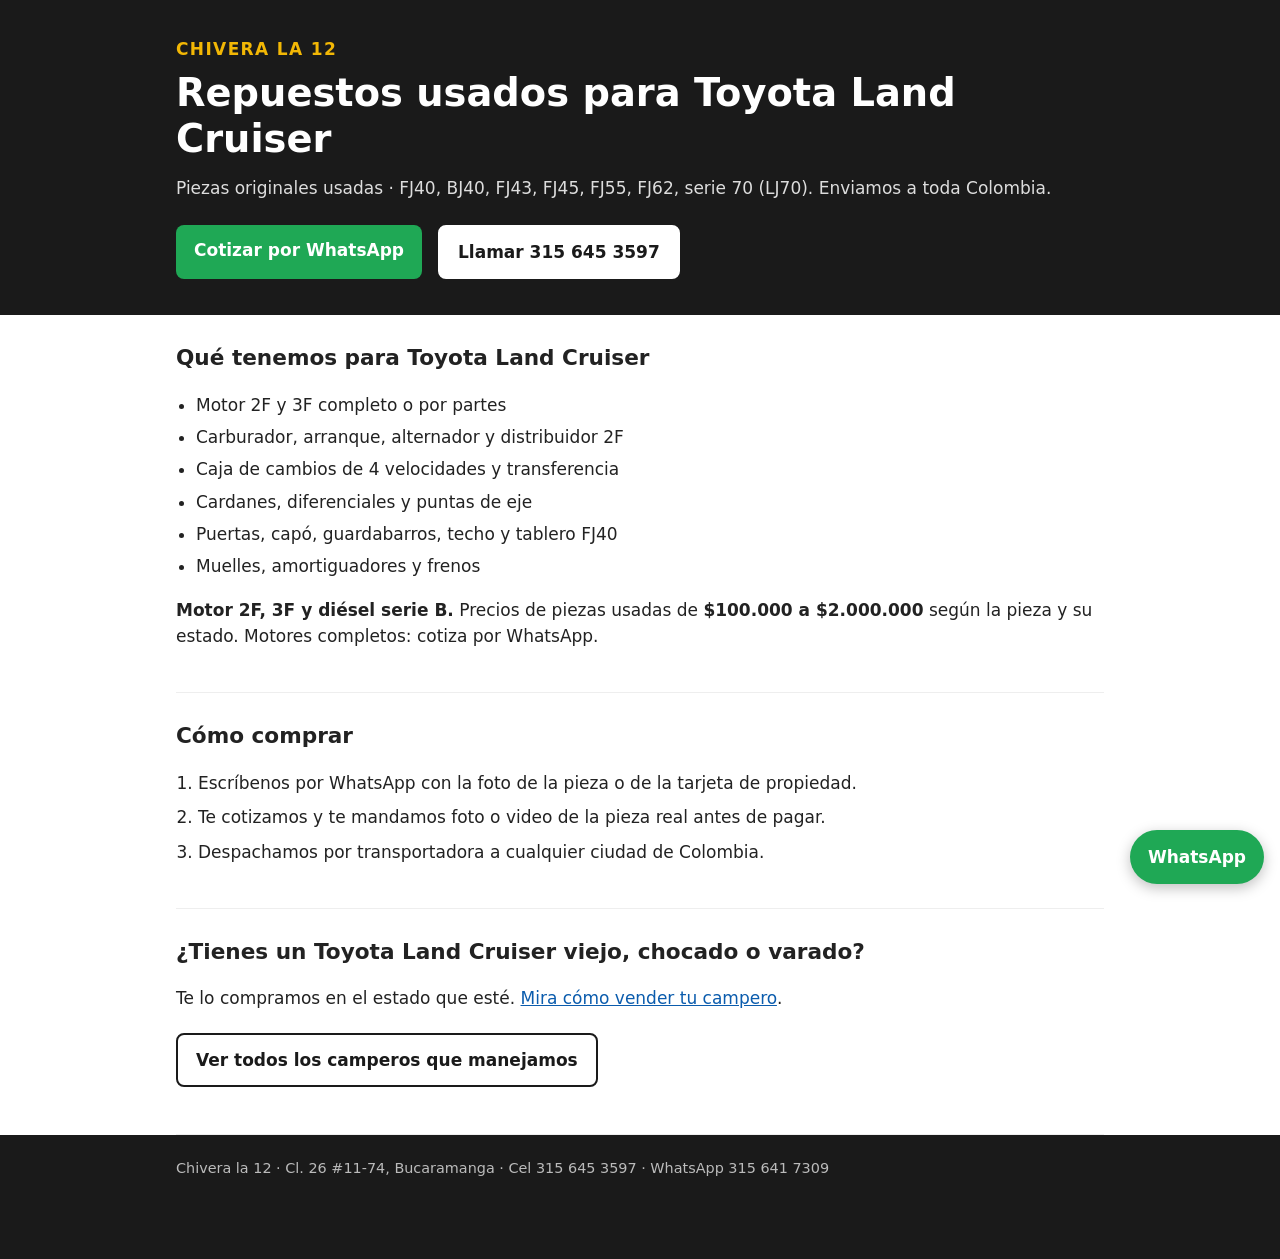
<file: repuestos-toyota-land-cruiser.html>
<!doctype html>
<html lang="es-CO">
<head>
<meta charset="utf-8">
<meta name="viewport" content="width=device-width, initial-scale=1">
<title>Repuestos usados Toyota Land Cruiser FJ40, BJ40 y serie 70 en Bucaramanga</title>
<meta name="description" content="Chivera la 12: repuestos usados originales para Toyota Land Cruiser (FJ40, BJ40, FJ43, FJ45, FJ55, FJ62, serie 70 (LJ70)). Motor 2F, 3F y diésel serie B. Precios de $100.000 a $2.000.000. Envíos a toda Colombia desde Bucaramanga.">
<link rel="canonical" href="https://sneeider11.github.io/chivera-la-12/repuestos-toyota-land-cruiser.html">
<link rel="stylesheet" href="estilos.css">
<script type="application/ld+json">{"@context": "https://schema.org", "@type": "WebPage", "name": "Repuestos usados para Toyota Land Cruiser", "url": "https://sneeider11.github.io/chivera-la-12/repuestos-toyota-land-cruiser.html", "about": {"@type": "AutoPartsStore", "name": "Chivera la 12", "telephone": "+573156453597", "address": {"@type": "PostalAddress", "streetAddress": "Cl. 26 #11-74", "addressLocality": "Bucaramanga", "addressRegion": "Santander", "addressCountry": "CO"}}}</script>
</head>
<body>
<header class="top">
  <div class="wrap">
    <p class="marca"><a href="./">CHIVERA LA 12</a></p>
    <h1>Repuestos usados para Toyota Land Cruiser</h1>
    <p class="sub">Piezas originales usadas · FJ40, BJ40, FJ43, FJ45, FJ55, FJ62, serie 70 (LJ70). Enviamos a toda Colombia.</p>
    <div class="ctas">
      <a class="btn wa" href="https://wa.me/573156417309?text=Hola%2C%20vengo%20de%20la%20p%C3%A1gina%20web.%20Busco%20un%20repuesto%20para%20Toyota%20Land%20Cruiser%3A%20" rel="nofollow">Cotizar por WhatsApp</a>
      <a class="btn sec" href="tel:+573156453597">Llamar 315 645 3597</a>
    </div>
  </div>
</header>
<main class="wrap">
  <section>
    <h2>Qué tenemos para Toyota Land Cruiser</h2>
    <ul class="modelos">
      <li>Motor 2F y 3F completo o por partes</li>
      <li>Carburador, arranque, alternador y distribuidor 2F</li>
      <li>Caja de cambios de 4 velocidades y transferencia</li>
      <li>Cardanes, diferenciales y puntas de eje</li>
      <li>Puertas, capó, guardabarros, techo y tablero FJ40</li>
      <li>Muelles, amortiguadores y frenos</li>
    </ul>
    <p><strong>Motor 2F, 3F y diésel serie B.</strong> Precios de piezas usadas de <strong>$100.000 a $2.000.000</strong> según la pieza y su estado. Motores completos: cotiza por WhatsApp.</p>
  </section>
  <section class="pasos">
    <h2>Cómo comprar</h2>
    <ol>
      <li>Escríbenos por WhatsApp con la foto de la pieza o de la tarjeta de propiedad.</li>
      <li>Te cotizamos y te mandamos foto o video de la pieza real antes de pagar.</li>
      <li>Despachamos por transportadora a cualquier ciudad de Colombia.</li>
    </ol>
  </section>
  <section>
    <h2>¿Tienes un Toyota Land Cruiser viejo, chocado o varado?</h2>
    <p>Te lo compramos en el estado que esté. <a href="vende-tu-campero.html">Mira cómo vender tu campero</a>.</p>
    <p><a class="btn sec" href="./">Ver todos los camperos que manejamos</a></p>
  </section>
</main>
<footer class="pie">
  <div class="wrap">Chivera la 12 · Cl. 26 #11-74, Bucaramanga · Cel 315 645 3597 · WhatsApp 315 641 7309</div>
</footer>
<a class="flotante" href="https://wa.me/573156417309?text=Hola%2C%20vengo%20de%20la%20p%C3%A1gina%20web.%20Busco%20un%20repuesto%20para%20Toyota%20Land%20Cruiser%3A%20" aria-label="Escribir por WhatsApp" rel="nofollow">WhatsApp</a>
</body>
</html>
</file>
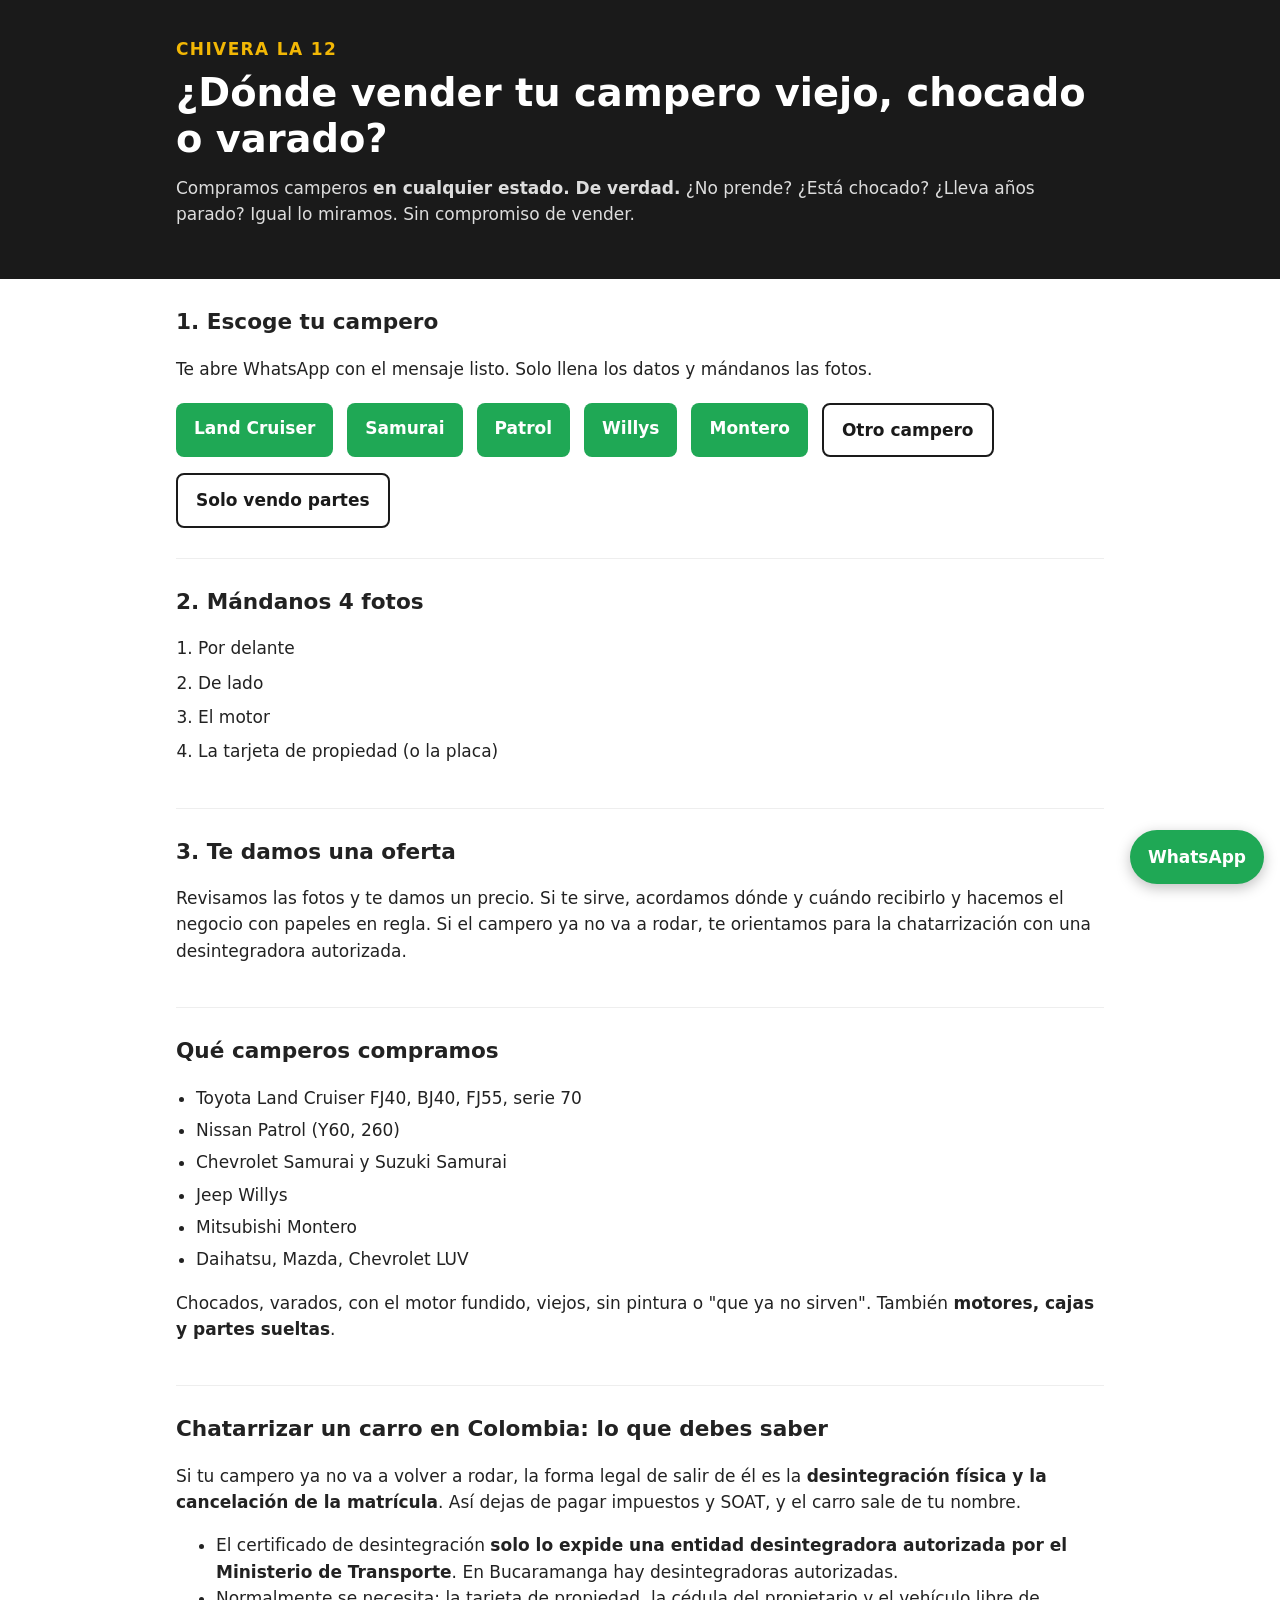
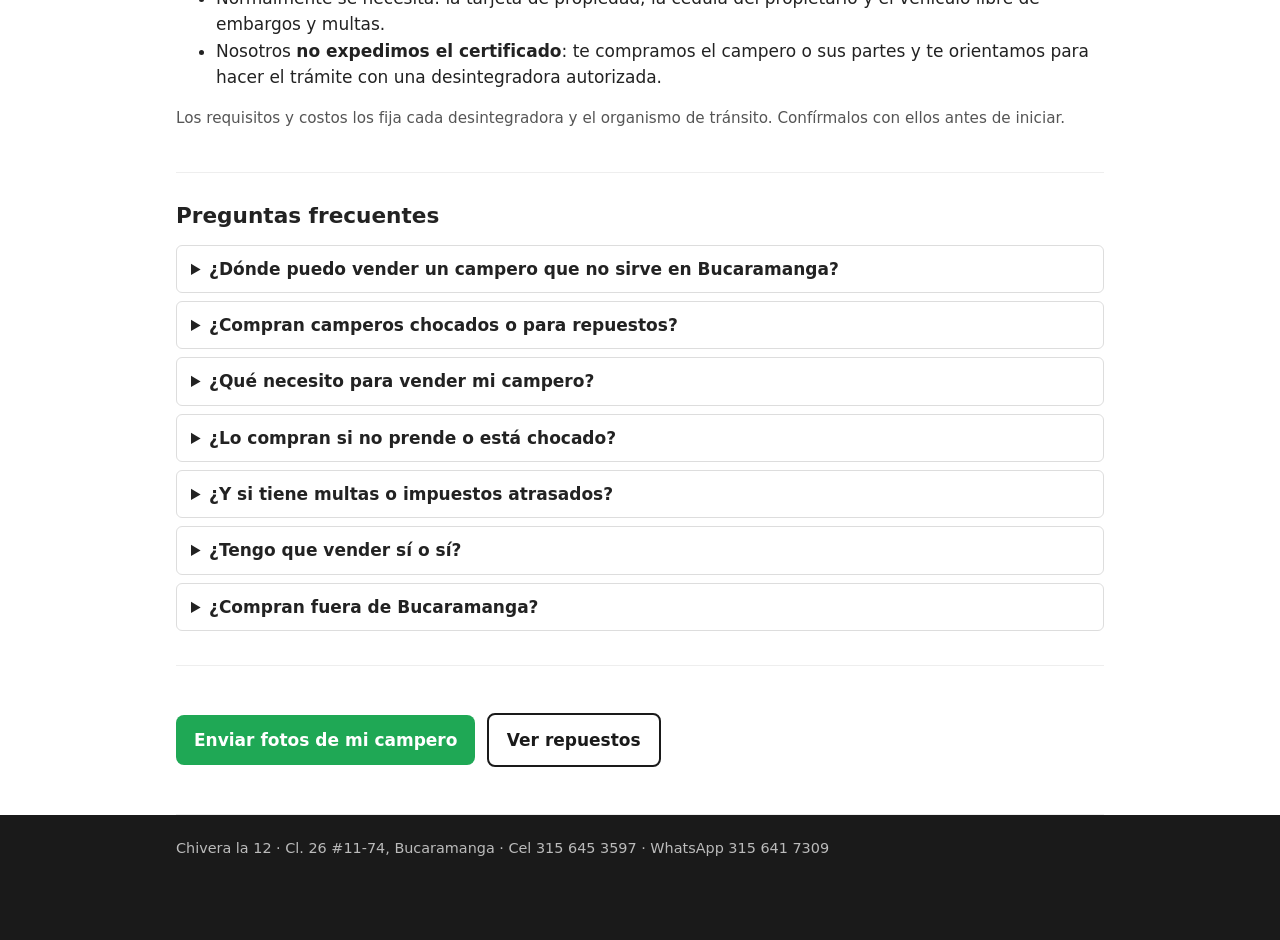
<file: vende-tu-campero.html>
<!doctype html>
<html lang="es-CO">
<head>
<meta charset="utf-8">
<meta name="viewport" content="width=device-width, initial-scale=1">
<title>¿Dónde vender tu campero viejo, chocado o varado? | Chivera la 12 Bucaramanga</title>
<meta name="description" content="Compramos camperos en el estado que estén: viejos, chocados, varados o para repuestos. Toyota Land Cruiser, Nissan Patrol, Samurai, Willys, Montero. Te ayudamos con la chatarrización a través de una desintegradora autorizada. Bucaramanga.">
<link rel="canonical" href="https://sneeider11.github.io/chivera-la-12/vende-tu-campero.html">
<link rel="stylesheet" href="estilos.css">
<script type="application/ld+json">
{
  "@context": "https://schema.org",
  "@type": "FAQPage",
  "mainEntity": [
    {"@type": "Question", "name": "¿Dónde puedo vender un campero viejo o que no sirve en Bucaramanga?",
     "acceptedAnswer": {"@type": "Answer", "text": "En Chivera la 12 compramos camperos en el estado que estén: viejos, chocados, varados o para repuestos. Mándanos fotos por WhatsApp al 315 641 7309 y te damos precio."}},
    {"@type": "Question", "name": "¿Compran camperos chocados o para repuestos?",
     "acceptedAnswer": {"@type": "Answer", "text": "Sí. Compramos camperos completos para desarme y también motores, cajas y partes sueltas."}},
    {"@type": "Question", "name": "¿Qué necesito para vender mi campero?",
     "acceptedAnswer": {"@type": "Answer", "text": "Que el campero esté a tu nombre o tengas cómo demostrar que puedes venderlo, con la tarjeta de propiedad. Solo compramos vehículos con documentos en regla."}},
    {"@type": "Question", "name": "¿Cómo se chatarriza un carro en Colombia?",
     "acceptedAnswer": {"@type": "Answer", "text": "La desintegración y cancelación de la matrícula solo la puede certificar una entidad desintegradora autorizada por el Ministerio de Transporte. Nosotros te orientamos y te ayudamos a hacer el trámite con una desintegradora autorizada."}}
  ]
}
</script>
</head>
<body>
<header class="top">
  <div class="wrap">
    <p class="marca"><a href="./">CHIVERA LA 12</a></p>
    <h1>¿Dónde vender tu campero viejo, chocado o varado?</h1>
    <p class="sub">Compramos camperos <strong>en cualquier estado. De verdad.</strong> ¿No prende? ¿Está chocado? ¿Lleva años parado? Igual lo miramos. Sin compromiso de vender.</p>
  </div>
</header>

<main class="wrap">
  <section>
    <h2>1. Escoge tu campero</h2>
    <p>Te abre WhatsApp con el mensaje listo. Solo llena los datos y mándanos las fotos.</p>
    <div class="modelos-btn">
      <a class="btn wa" rel="nofollow" href="https://wa.me/573156417309?text=Hola%20Chivera%20la%2012%2C%20quiero%20vender%20mi%20Toyota%20Land%20Cruiser.%0AA%C3%B1o%3A%20%0ACiudad%3A%20%0A%C2%BFPrende%3F%20S%C3%AD%2FNo%0A%C2%BFChocado%3F%20S%C3%AD%2FNo%0APapeles%3A%20al%20d%C3%ADa%20%2F%20con%20deudas%20%2F%20no%20s%C3%A9%0ALes%20mando%20fotos%3A">Land Cruiser</a>
      <a class="btn wa" rel="nofollow" href="https://wa.me/573156417309?text=Hola%20Chivera%20la%2012%2C%20quiero%20vender%20mi%20Samurai.%0AA%C3%B1o%3A%20%0ACiudad%3A%20%0A%C2%BFPrende%3F%20S%C3%AD%2FNo%0A%C2%BFChocado%3F%20S%C3%AD%2FNo%0APapeles%3A%20al%20d%C3%ADa%20%2F%20con%20deudas%20%2F%20no%20s%C3%A9%0ALes%20mando%20fotos%3A">Samurai</a>
      <a class="btn wa" rel="nofollow" href="https://wa.me/573156417309?text=Hola%20Chivera%20la%2012%2C%20quiero%20vender%20mi%20Nissan%20Patrol.%0AA%C3%B1o%3A%20%0ACiudad%3A%20%0A%C2%BFPrende%3F%20S%C3%AD%2FNo%0A%C2%BFChocado%3F%20S%C3%AD%2FNo%0APapeles%3A%20al%20d%C3%ADa%20%2F%20con%20deudas%20%2F%20no%20s%C3%A9%0ALes%20mando%20fotos%3A">Patrol</a>
      <a class="btn wa" rel="nofollow" href="https://wa.me/573156417309?text=Hola%20Chivera%20la%2012%2C%20quiero%20vender%20mi%20Jeep%20Willys.%0AA%C3%B1o%3A%20%0ACiudad%3A%20%0A%C2%BFPrende%3F%20S%C3%AD%2FNo%0A%C2%BFChocado%3F%20S%C3%AD%2FNo%0APapeles%3A%20al%20d%C3%ADa%20%2F%20con%20deudas%20%2F%20no%20s%C3%A9%0ALes%20mando%20fotos%3A">Willys</a>
      <a class="btn wa" rel="nofollow" href="https://wa.me/573156417309?text=Hola%20Chivera%20la%2012%2C%20quiero%20vender%20mi%20Mitsubishi%20Montero.%0AA%C3%B1o%3A%20%0ACiudad%3A%20%0A%C2%BFPrende%3F%20S%C3%AD%2FNo%0A%C2%BFChocado%3F%20S%C3%AD%2FNo%0APapeles%3A%20al%20d%C3%ADa%20%2F%20con%20deudas%20%2F%20no%20s%C3%A9%0ALes%20mando%20fotos%3A">Montero</a>
      <a class="btn sec" rel="nofollow" href="https://wa.me/573156417309?text=Hola%20Chivera%20la%2012%2C%20quiero%20vender%20mi%20campero.%0AMarca%20y%20modelo%3A%20%0AA%C3%B1o%3A%20%0ACiudad%3A%20%0A%C2%BFPrende%3F%20S%C3%AD%2FNo%0A%C2%BFChocado%3F%20S%C3%AD%2FNo%0APapeles%3A%20al%20d%C3%ADa%20%2F%20con%20deudas%20%2F%20no%20s%C3%A9%0ALes%20mando%20fotos%3A">Otro campero</a>
      <a class="btn sec" rel="nofollow" href="https://wa.me/573156417309?text=Hola%20Chivera%20la%2012%2C%20quiero%20vender%20partes%20de%20campero%3A%20">Solo vendo partes</a>
    </div>
  </section>

  <section class="pasos">
    <h2>2. Mándanos 4 fotos</h2>
    <ol>
      <li>Por delante</li>
      <li>De lado</li>
      <li>El motor</li>
      <li>La tarjeta de propiedad (o la placa)</li>
    </ol>
  </section>

  <section>
    <h2>3. Te damos una oferta</h2>
    <p>Revisamos las fotos y te damos un precio. Si te sirve, acordamos dónde y cuándo recibirlo y hacemos el negocio con papeles en regla. Si el campero ya no va a rodar, te orientamos para la chatarrización con una desintegradora autorizada.</p>
  </section>

  <section>
    <h2>Qué camperos compramos</h2>
    <ul class="modelos">
      <li>Toyota Land Cruiser FJ40, BJ40, FJ55, serie 70</li>
      <li>Nissan Patrol (Y60, 260)</li>
      <li>Chevrolet Samurai y Suzuki Samurai</li>
      <li>Jeep Willys</li>
      <li>Mitsubishi Montero</li>
      <li>Daihatsu, Mazda, Chevrolet LUV</li>
    </ul>
    <p>Chocados, varados, con el motor fundido, viejos, sin pintura o "que ya no sirven". También <strong>motores, cajas y partes sueltas</strong>.</p>
  </section>

  <section>
    <h2>Chatarrizar un carro en Colombia: lo que debes saber</h2>
    <p>Si tu campero ya no va a volver a rodar, la forma legal de salir de él es la <strong>desintegración física y la cancelación de la matrícula</strong>. Así dejas de pagar impuestos y SOAT, y el carro sale de tu nombre.</p>
    <ul>
      <li>El certificado de desintegración <strong>solo lo expide una entidad desintegradora autorizada por el Ministerio de Transporte</strong>. En Bucaramanga hay desintegradoras autorizadas.</li>
      <li>Normalmente se necesita: la tarjeta de propiedad, la cédula del propietario y el vehículo libre de embargos y multas.</li>
      <li>Nosotros <strong>no expedimos el certificado</strong>: te compramos el campero o sus partes y te orientamos para hacer el trámite con una desintegradora autorizada.</li>
    </ul>
    <p class="nota">Los requisitos y costos los fija cada desintegradora y el organismo de tránsito. Confírmalos con ellos antes de iniciar.</p>
  </section>

  <section id="preguntas">
    <h2>Preguntas frecuentes</h2>
    <details><summary>¿Dónde puedo vender un campero que no sirve en Bucaramanga?</summary><p>Aquí. Compramos camperos en el estado que estén. Mándanos fotos por WhatsApp y te damos precio.</p></details>
    <details><summary>¿Compran camperos chocados o para repuestos?</summary><p>Sí. Camperos completos para desarme, y también motores, cajas y partes sueltas.</p></details>
    <details><summary>¿Qué necesito para vender mi campero?</summary><p>La tarjeta de propiedad y que puedas demostrar que el campero es tuyo o que puedes venderlo. Solo compramos vehículos con documentos en regla.</p></details>
    <details><summary>¿Lo compran si no prende o está chocado?</summary><p>Sí. Camperos varados, chocados, con el motor fundido o parados por años.</p></details>
    <details><summary>¿Y si tiene multas o impuestos atrasados?</summary><p>Igual lo miramos. Revisamos el estado en el RUNT y el SIMIT y te explicamos con claridad cómo afecta el precio.</p></details>
    <details><summary>¿Tengo que vender sí o sí?</summary><p>No. La oferta es sin compromiso.</p></details>
    <details><summary>¿Compran fuera de Bucaramanga?</summary><p>Sí, en Santander y otras regiones. Escríbenos con la ubicación del campero.</p></details>
  </section>

  <section>
    <p><a class="btn wa" href="https://wa.me/573156417309?text=Hola%2C%20quiero%20vender%20mi%20campero.%20Modelo%20y%20a%C3%B1o%3A%20" rel="nofollow">Enviar fotos de mi campero</a>
       <a class="btn sec" href="./">Ver repuestos</a></p>
  </section>
</main>

<footer class="pie">
  <div class="wrap">Chivera la 12 · Cl. 26 #11-74, Bucaramanga · Cel 315 645 3597 · WhatsApp 315 641 7309</div>
</footer>
<a class="flotante" href="https://wa.me/573156417309?text=Hola%2C%20quiero%20vender%20mi%20campero." aria-label="Escribir por WhatsApp" rel="nofollow">WhatsApp</a>
</body>
</html>
</file>
<file: estilos.css>
:root {
  --negro: #1a1a1a;
  --amarillo: #f2b705;
  --verde: #1fa855;
  --texto: #222;
  --gris: #f4f4f2;
  --borde: #ddd;
}
* { box-sizing: border-box; }
body { margin: 0; font-family: system-ui, -apple-system, "Segoe UI", Roboto, Arial, sans-serif; color: var(--texto); background: #fff; line-height: 1.55; font-size: 17px; }
.wrap { max-width: 960px; margin: 0 auto; padding: 0 16px; }
a { color: #0b5cad; }

.top { background: var(--negro); color: #fff; padding: 36px 0 32px; }
.marca { margin: 0 0 8px; font-weight: 800; letter-spacing: .08em; color: var(--amarillo); }
.marca a { color: inherit; text-decoration: none; }
.top h1 { margin: 0 0 12px; font-size: clamp(1.6rem, 4.5vw, 2.4rem); line-height: 1.2; }
.sub { margin: 0 0 20px; color: #ddd; }
.ctas { display: flex; flex-wrap: wrap; gap: 10px; }

.btn { display: inline-block; padding: 12px 18px; border-radius: 8px; font-weight: 700; text-decoration: none; margin: 4px 6px 4px 0; }
.btn.wa { background: var(--verde); color: #fff; }
.btn.sec { background: #fff; color: var(--negro); border: 2px solid var(--negro); }
.top .btn.sec { border-color: #fff; }

.menu { display: flex; flex-wrap: wrap; gap: 6px 18px; padding-top: 14px; padding-bottom: 14px; border-bottom: 1px solid var(--borde); }
.menu a { text-decoration: none; font-weight: 600; color: var(--negro); }

section { padding: 26px 0; border-bottom: 1px solid #eee; }
h2 { font-size: 1.35rem; margin: 0 0 12px; }

.tres { display: grid; gap: 14px; grid-template-columns: repeat(auto-fit, minmax(240px, 1fr)); }
.tres article { background: var(--gris); border-left: 5px solid var(--amarillo); padding: 16px; border-radius: 6px; }
.tres h2 { font-size: 1.1rem; }

.modelos { padding-left: 20px; }
.modelos li { margin: 6px 0; }
.nota { color: #555; font-size: .95rem; }

table { width: 100%; border-collapse: collapse; margin-top: 10px; }
th, td { text-align: left; padding: 10px 8px; border-bottom: 1px solid var(--borde); vertical-align: top; }
td:last-child, th:last-child { white-space: nowrap; font-weight: 700; }
@media (max-width: 520px) { td:last-child { white-space: normal; } }

.pide { display: grid; gap: 12px; grid-template-columns: repeat(auto-fit, minmax(220px, 1fr)); background: var(--gris); padding: 16px; border-radius: 8px; }
.pide label { display: flex; flex-direction: column; font-weight: 600; font-size: .95rem; gap: 4px; }
.pide input, .pide select { font: inherit; padding: 10px; border: 1px solid var(--borde); border-radius: 6px; background: #fff; }
.pide button { align-self: end; border: 0; cursor: pointer; font: inherit; font-weight: 700; }
.modelos-btn { display: flex; flex-wrap: wrap; gap: 8px; }
.pasos ol { padding-left: 22px; }
.pasos li { margin: 8px 0; }

details { border: 1px solid var(--borde); border-radius: 6px; padding: 10px 14px; margin: 8px 0; }
summary { cursor: pointer; font-weight: 700; }

.pie { background: var(--negro); color: #bbb; padding: 22px 0 80px; font-size: .9rem; }
.flotante { position: fixed; right: 16px; bottom: 16px; background: var(--verde); color: #fff; font-weight: 800; padding: 14px 18px; border-radius: 40px; text-decoration: none; box-shadow: 0 4px 14px rgba(0,0,0,.25); }
</file>
